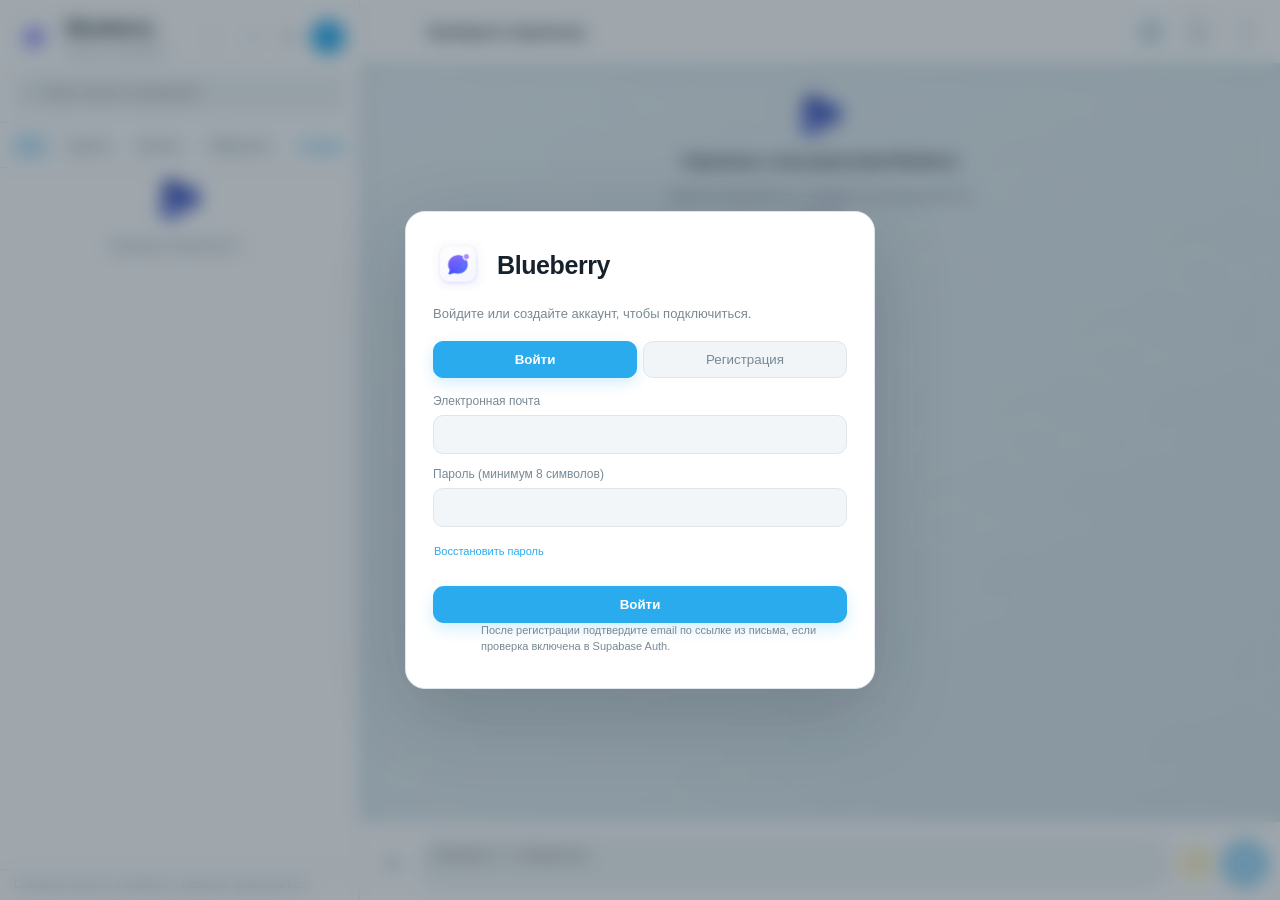
<file: index.html>
<!doctype html><html lang="ru"><head><meta charset="utf-8"><meta name="viewport" content="width=device-width,initial-scale=1"><meta name="theme-color" content="#f4f7fc"><title>Blueberry — сообщения</title><style>
:root{--bg:#f4f7fc;--panel:#fff;--soft:#f1f5fc;--line:#e4eaf3;--ink:#17243b;--muted:#8692a7;--blue:#3978ed;--blueSoft:#e8f0ff;--purple:#896de0;--green:#2eaf83;--shadow:0 14px 44px #263c6010}*{box-sizing:border-box}body{margin:0;background:var(--bg);color:var(--ink);font:14px/1.45 Inter,system-ui,-apple-system,"Segoe UI",sans-serif}body.dark{--bg:#0e1727;--panel:#162237;--soft:#1e2c43;--line:#2b3a51;--ink:#eff4ff;--muted:#9eabc1;--blue:#6598fa;--blueSoft:#243a60;--shadow:0 14px 44px #0004}.shell{height:100dvh;min-height:560px;padding:18px;display:grid;grid-template-columns:330px 1fr;gap:14px;max-width:1500px;margin:auto}.side,.chat{background:var(--panel);border:1px solid var(--line);border-radius:21px;overflow:hidden;display:flex;flex-direction:column;box-shadow:var(--shadow)}.head{padding:19px 18px 12px;border-bottom:1px solid var(--line)}.brand-title{display:flex;align-items:center;gap:9px}.logo-slot{width:40px;height:40px;border:1px dashed var(--muted);border-radius:12px;display:grid;place-items:center;text-align:center;color:var(--muted);font-size:9px;flex:none}.avatar-img{width:100%;height:100%;object-fit:cover;border-radius:inherit}.brand{display:flex;justify-content:space-between;align-items:center;margin-bottom:14px}.brand b{font-size:22px;letter-spacing:-.6px}.brand small{display:block;color:var(--muted);font-size:11px}.toolbar{display:flex;gap:7px;align-items:center}.btn{border:0;background:var(--soft);color:var(--ink);padding:9px 12px;border-radius:11px;cursor:pointer;transition:.15s}.btn:hover{filter:brightness(.97)}.btn.primary{background:var(--blue);color:#fff;font-weight:650}.btn:disabled{opacity:.48;cursor:default}.btn.tiny{font-size:11px;padding:5px 8px}.search{height:39px;border-radius:12px;background:var(--soft);display:flex;align-items:center;padding:0 10px;gap:8px;color:var(--muted)}.search input{border:0;background:none;color:var(--ink);outline:0;width:100%}.sections{display:flex;gap:5px;overflow:auto;padding:10px 12px 5px}.sections button{white-space:nowrap;border:0;background:transparent;color:var(--muted);border-radius:9px;padding:7px 9px;font-size:11px;cursor:pointer}.sections button.on{background:var(--blueSoft);color:var(--blue);font-weight:650}.list{overflow:auto;flex:1;padding:7px}.person{display:flex;align-items:center;gap:11px;padding:10px;border-radius:13px;cursor:pointer}.person:hover,.person.on{background:var(--soft)}.avatar{width:43px;height:43px;border-radius:15px;background:linear-gradient(135deg,#4b8bf0,#9472dc);color:white;display:grid;place-items:center;font-weight:700;flex:none;object-fit:cover}.pcopy{min-width:0;flex:1}.pcopy b,.pcopy small{display:block;overflow:hidden;text-overflow:ellipsis;white-space:nowrap}.pcopy small{color:var(--muted);margin-top:3px;font-size:11px}.ptime{font-size:10px;color:var(--muted);align-self:flex-start}.bottom-note{padding:10px 16px;border-top:1px solid var(--line);font-size:10px;color:var(--muted)}.top{min-height:72px;display:flex;align-items:center;gap:12px;padding:0 18px;border-bottom:1px solid var(--line)}.top strong{flex:1;min-width:0;overflow:hidden;text-overflow:ellipsis;white-space:nowrap}.status{font-size:11px;color:var(--muted);display:block}.msgs{flex:1;overflow:auto;padding:22px clamp(14px,7vw,90px);background:radial-gradient(ellipse at top,#eaf2ff55,transparent 55%)}body.dark .msgs{background:radial-gradient(ellipse at top,#20395f33,transparent 55%)}.empty{margin:auto;text-align:center;color:var(--muted);max-width:330px}.empty .berry{font-size:42px;margin-bottom:8px}.empty b{color:var(--ink)}.empty p{line-height:1.6}.bubble{max-width:76%;width:max-content;white-space:pre-wrap;overflow-wrap:anywhere;padding:10px 13px;border-radius:15px 15px 15px 4px;background:var(--soft);margin:11px 0;position:relative}.bubble.mine{margin-left:auto;background:var(--blue);color:white;border-radius:15px 15px 4px 15px}.bubble .quote{border-left:2px solid var(--purple);padding-left:8px;margin-bottom:5px;font-size:11px;color:var(--purple)}.bubble.mine .quote{color:#e6ddff}.meta{font-size:10px;text-align:right;opacity:.7;margin-top:4px}.msgtools{display:flex;gap:4px;justify-content:flex-end;margin-top:3px;opacity:.75}.compose-wrap{padding:11px 18px;border-top:1px solid var(--line)}.replybar{display:none;justify-content:space-between;align-items:center;background:var(--soft);padding:7px 10px;border-radius:10px;margin-bottom:7px;color:var(--muted);font-size:11px}.compose{display:flex;gap:8px}.compose textarea{resize:none;min-height:42px;max-height:120px;flex:1;border:1px solid var(--line);border-radius:14px;background:var(--soft);color:var(--ink);padding:11px;outline:none}.overlay{position:fixed;inset:0;background:#0a142766;display:none;place-items:center;padding:15px;z-index:20}.overlay.show{display:grid}.modal{width:min(450px,100%);border-radius:19px;background:var(--panel);padding:23px;box-shadow:0 20px 70px #0003;max-height:90dvh;overflow:auto}.modal h2{margin:0 0 4px}.modal p{color:var(--muted);font-size:13px;margin:0 0 17px}.field{margin:12px 0}.field label{font-size:12px;color:var(--muted);display:block;margin-bottom:5px}.field input,.field textarea,.field select{width:100%;padding:11px;border:1px solid var(--line);border-radius:10px;background:var(--soft);color:var(--ink);outline:none}.field textarea{min-height:68px;resize:vertical}.tabs{display:flex;gap:7px;margin:15px 0}.tabs button{flex:1}.note{font-size:11px;color:var(--muted);margin-top:12px}.alert{color:#b45057;font-size:12px;min-height:16px}.hide{display:none!important}.toast{position:fixed;bottom:20px;left:50%;transform:translate(-50%,20px);background:var(--ink);color:var(--panel);padding:10px 14px;border-radius:10px;opacity:0;transition:.2s;pointer-events:none;z-index:40}.toast.show{opacity:1;transform:translate(-50%,0)}.switch{width:42px;height:24px;border:0;border-radius:12px;background:#bbc5d4;padding:3px}.switch:after{content:'';display:block;width:18px;height:18px;background:#fff;border-radius:50%;transition:.2s}.switch.on{background:var(--blue)}.switch.on:after{transform:translateX(18px)}.profile-hero{text-align:center;margin:0 0 14px}.profile-hero .avatar{width:72px;height:72px;border-radius:24px;margin:0 auto 8px;font-size:22px}.mobile-back{display:none}@media(max-width:850px){.shell{display:block;padding:0;height:100dvh;min-height:0}.side,.chat{position:absolute;inset:0;border:0;border-radius:0}.chat{display:none}.shell.inchat .side{display:none}.shell.inchat .chat{display:flex}.head{padding:15px}.top{min-height:64px;padding:0 11px}.msgs{padding:15px}.compose-wrap{padding:9px}.bubble{max-width:88%}.mobile-back{display:block}}
/* Blueberry visual refresh based on the supplied light and dark references */
:root{--bg:#f5f5fb;--panel:#fff;--soft:#f2f1f8;--line:#e9e8f1;--ink:#191a2a;--muted:#777b91;--blue:#7858ef;--blueSoft:#f0ecff;--purple:#8c72f6;--green:#32ad85;--shadow:0 18px 55px #27214a0c}
body{background:radial-gradient(ellipse at 18% 0%,#ece9ff 0,transparent 32%),var(--bg);font-family:Inter,"Segoe UI",system-ui,sans-serif;letter-spacing:-.01em}
body.dark{--bg:#11121d;--panel:#191a29;--soft:#232438;--line:#303146;--ink:#f4f3fc;--muted:#a4a5bb;--blue:#9279ff;--blueSoft:#30284c;--purple:#ae9cff;--green:#45c39a;--shadow:0 18px 60px #0003;background:radial-gradient(ellipse at 18% 0%,#282344 0,transparent 35%),var(--bg)}
.shell{max-width:1540px;grid-template-columns:minmax(330px,390px) minmax(0,1fr);gap:18px;padding:20px}
.side,.chat{border:1px solid color-mix(in srgb,var(--line) 75%,transparent);border-radius:26px;box-shadow:var(--shadow)}
.head{padding:22px 21px 14px}.brand{margin-bottom:18px}.brand b{font-size:24px;letter-spacing:-1px}.brand small{margin-top:2px}.logo-slot{width:47px;height:47px;border:0;border-radius:15px;background-image:url("blueberry-logo-reference.png");background-size:200% 100%;background-position:right center;background-repeat:no-repeat;box-shadow:0 5px 16px #765cf31a;font-size:0;overflow:hidden;flex:none}
body.dark .logo-slot{background-position:left center}.auth-brand{display:flex;align-items:center;gap:13px;margin:0 0 16px}.auth-brand .logo-slot{width:58px;height:58px;border-radius:19px}.auth-brand h2{font-size:25px;letter-spacing:-.8px;margin:0}
.toolbar{gap:8px}.btn{border:1px solid transparent;border-radius:13px;padding:10px 13px;transition:transform .16s,background .16s,box-shadow .16s}.btn:hover{filter:none;transform:translateY(-1px);background:var(--blueSoft);color:var(--blue)}.btn.primary{background:linear-gradient(135deg,#8973f8,#7051ed);box-shadow:0 6px 15px #7459ee26;color:#fff}.btn.primary:hover{background:linear-gradient(135deg,#9683ff,#785bf2);color:white;box-shadow:0 9px 21px #7459ee37}
.search{height:43px;border:1px solid transparent;border-radius:14px}.search:focus-within{border-color:#b7aafa;background:var(--panel);box-shadow:0 0 0 3px #8a72f51a}.sections{gap:6px;padding:12px 15px 8px}.sections button{padding:9px 12px;border-radius:999px;font-size:12px}.sections button.on{background:linear-gradient(135deg,#8973f8,#7051ed);color:white;box-shadow:0 5px 13px #7459ee20}
.list{padding:5px 10px 12px}.person{gap:12px;padding:12px 11px;border-bottom:1px solid color-mix(in srgb,var(--line) 64%,transparent);border-radius:0;min-height:76px;transition:background .16s}.person:hover,.person.on{background:var(--soft);border-radius:15px}.avatar{width:48px;height:48px;border-radius:50%;overflow:hidden}.avatar-img{border-radius:50%}.pcopy b{font-size:14px;font-weight:650}.pcopy small{font-size:12px}.ptime{font-size:11px}.bottom-note{font-size:10px;padding:12px 16px}
.top{min-height:78px;padding:0 23px;background:color-mix(in srgb,var(--panel) 93%,transparent);backdrop-filter:blur(14px)}.top strong{font-size:15px}.status{color:var(--purple);font-weight:600}.msgs{position:relative;padding:28px clamp(18px,8vw,110px);background:radial-gradient(ellipse 55% 38% at 0% 0%,#eeeaff 0,transparent 100%),radial-gradient(ellipse 50% 30% at 100% 0%,#f5f1ff 0,transparent 100%),var(--panel)}body.dark .msgs{background:radial-gradient(ellipse 55% 38% at 0% 0%,#27213d 0,transparent 100%),radial-gradient(ellipse 50% 30% at 100% 0%,#201d32 0,transparent 100%),var(--panel)}
.bubble{padding:12px 15px;border-radius:18px 18px 18px 6px;background:var(--soft);box-shadow:0 3px 12px #20204408;margin:13px 0}.bubble.mine{border-radius:18px 18px 6px 18px;background:linear-gradient(135deg,#8d78fa,#7054ed);box-shadow:0 5px 15px #7459ee22}.bubble .quote{border-radius:3px 9px 9px 3px}.meta{font-size:10px}.msgtools{opacity:.72}.compose-wrap{padding:13px 20px 17px;background:var(--panel);border-top:1px solid var(--line)}.compose{gap:7px;align-items:center}.compose textarea{min-width:0;min-height:46px;border:1px solid transparent;border-radius:999px;padding:12px 17px;background:var(--soft)}.compose textarea:focus{border-color:#b7aafa;background:var(--panel);box-shadow:0 0 0 3px #8a72f51a}.compose .btn{flex:none;border-radius:50%;width:42px;height:42px;padding:0;display:grid;place-items:center}
.modal{border:1px solid var(--line);border-radius:25px;padding:27px;box-shadow:0 28px 90px #17132c25}.overlay{backdrop-filter:blur(7px)}.field input,.field textarea,.field select{border-radius:13px}.field input:focus,.field textarea:focus,.field select:focus{border-color:#a793ff;box-shadow:0 0 0 3px #8a72f51a}.tabs button{border-radius:12px}.toast{border-radius:14px;box-shadow:0 9px 28px #15142a2c}
.mobile-nav{display:none}
@media(max-width:850px){.shell{padding:0;max-width:none}.side,.chat{border:0;border-radius:0}.side{padding-bottom:76px}.head{padding:17px 17px 10px}.brand{margin-bottom:15px}.logo-slot{width:43px;height:43px;border-radius:14px}.sections{padding:10px 13px 6px}.list{padding:5px 10px 15px}.person{min-height:78px;padding:12px 10px}.chat{padding-bottom:0}.top{min-height:70px;padding:0 13px}.msgs{padding:18px 13px}.compose-wrap{padding:9px 10px calc(10px + env(safe-area-inset-bottom))}.compose{gap:4px}.compose .btn{width:38px;height:38px}.compose textarea{font-size:14px;padding:10px 14px}.bubble{max-width:88%;padding:10px 13px}.mobile-nav{position:fixed;z-index:8;left:0;right:0;bottom:0;display:grid;grid-template-columns:repeat(4,1fr);padding:8px 8px calc(8px + env(safe-area-inset-bottom));border-top:1px solid var(--line);background:color-mix(in srgb,var(--panel) 92%,transparent);backdrop-filter:blur(18px)}.mobile-nav button{display:flex;flex-direction:column;align-items:center;gap:3px;border:0;background:none;color:var(--muted);font:inherit;font-size:11px;padding:4px}.mobile-nav button span{font-size:19px}.mobile-nav button.active{color:var(--blue);font-weight:650}.shell.inchat .mobile-nav{display:none}.bottom-note{display:none}}
/* Chat refresh: compact familiar messenger layout */
.chat{background:#e8edf2;border-color:#dce3ea}
.top{min-height:64px;padding:0 18px;background:rgba(255,255,255,.94);border-bottom:1px solid #dce4ec;backdrop-filter:blur(18px)}
.top .avatar{width:40px;height:40px;border-radius:50%;background:#5a9fd5}.top strong{font-size:14px;font-weight:700}.top .status{display:block;flex-basis:100%;margin-left:-100%;padding-left:52px;transform:translateY(13px);font-size:11px;color:#55a2d9;font-weight:500;pointer-events:none}.top .btn{background:transparent;color:#5f6f7e}.top .btn:hover{background:#edf3f7;color:#429ad4;box-shadow:none}.top #signout{font-size:0;width:36px;height:36px}.top #signout:before{content:'⋮';font-size:25px;line-height:1}.top #favorite{font-size:0;width:36px;height:36px}.top #favorite:before{content:'⌕';font-size:22px}
.msgs{padding:20px clamp(16px,7vw,96px);background-color:#dce8ee;background-image:radial-gradient(#ffffffa8 1px,transparent 1.5px),radial-gradient(#c9dbe2ad 1px,transparent 1.5px),linear-gradient(135deg,#e6f0f3cc,#d6e4ea77);background-size:27px 27px,41px 41px,100% 100%;background-position:0 0,13px 13px,0 0}
.msgs:before{content:'';position:absolute;inset:0;pointer-events:none;opacity:.23;background-image:linear-gradient(32deg,transparent 48%,#fff 49% 51%,transparent 52%),linear-gradient(-32deg,transparent 48%,#fff 49% 51%,transparent 52%);background-size:84px 84px}
.msgs>*{position:relative}.bubble{max-width:min(76%,560px);padding:7px 10px 6px;margin:3px 0;background:#fff;border-radius:10px 10px 10px 2px;box-shadow:0 1px 1px #35434a26;color:#18212b;font-size:14px;line-height:1.38}.bubble.mine{background:#d9fdd3;color:#17231b;border-radius:10px 10px 2px 10px;box-shadow:0 1px 1px #35434a20}.bubble .quote{margin:1px 0 5px;padding-left:7px;border-left:3px solid #45a7e6;color:#4386b1}.bubble.mine .quote{color:#419368;border-color:#56b77b}.meta{float:right;margin:4px 0 0 10px;color:#6f7f89;opacity:1;font-size:10px}.bubble.mine .meta{color:#5e9273}.msgtools{clear:both;margin-top:4px;opacity:0;transition:opacity .15s}.bubble:hover .msgtools{opacity:.85}.msgtools .btn{padding:3px 6px;border-radius:6px;background:#edf3f5;color:#557080}.bubble.mine .msgtools .btn{background:#c7f1c2}.replybar{margin:0 0 7px;padding:8px 11px;border-radius:8px;background:#fff;border-left:3px solid #42a5df;color:#6d7c88}.compose-wrap{padding:9px 17px 12px;background:#e8edf2;border:0}.compose{gap:7px}.compose textarea{min-height:43px;padding:11px 15px;border:0;border-radius:10px;background:#fff;box-shadow:0 1px 2px #34434d17;font-size:14px}.compose textarea:focus{border:0;box-shadow:0 0 0 2px #4aa8e42b}.compose .btn{width:40px;height:40px;border-radius:50%;background:transparent;color:#667786}.compose .btn:hover{background:#d6e1e7;color:#439bd7;transform:none}.compose .btn.primary{background:#47a5dc;color:#fff;box-shadow:none}.compose .btn.primary:hover{background:#3a9bd3}.note{margin:0 0 6px 48px;color:#677c88}
body.dark .chat{background:#0f1b24;border-color:#243642}body.dark .top{background:rgba(24,36,47,.94);border-color:#263b49}.top .status{color:#6bb6e5}body.dark .top .btn{color:#b6c7d4}body.dark .top .btn:hover{background:#253b4b;color:#69bbe8}body.dark .msgs{background-color:#0b1720;background-image:radial-gradient(#1c3543b8 1px,transparent 1.5px),radial-gradient(#162c38a8 1px,transparent 1.5px),linear-gradient(135deg,#0e202b,#0a1720)}body.dark .msgs:before{opacity:.09}body.dark .bubble{background:#1f2d39;color:#f2f7fa;box-shadow:0 1px 1px #0005}body.dark .bubble.mine{background:#2b5949;color:#f2fff5}body.dark .bubble .quote{color:#76bee9;border-color:#63b5e7}body.dark .bubble.mine .quote{color:#8adbb2;border-color:#7ad2a5}body.dark .meta{color:#a7bac5}body.dark .bubble.mine .meta{color:#a5d1b8}body.dark .compose-wrap{background:#0f1b24}body.dark .compose textarea{background:#1b2a35;color:#edf5f8;box-shadow:none}body.dark .compose .btn{color:#b6c7d4}body.dark .compose .btn:hover{background:#233844;color:#70c2ec}body.dark .compose .btn.primary{background:#399bd1}body.dark .replybar{background:#1b2a35;color:#b4c3cd}
@media(max-width:850px){.top{min-height:59px;padding:0 8px}.top .avatar{width:36px;height:36px}.top .status{padding-left:45px;transform:translateY(11px)}.msgs{padding:13px 10px}.bubble{max-width:86%;font-size:14px}.compose-wrap{padding:7px 7px calc(8px + env(safe-area-inset-bottom))}.compose textarea{border-radius:22px}.compose .btn{width:37px;height:37px}.top #roomInfo{display:none}.top #signout{display:none}}
/* Stronger chat controls */
.bubble video{border-radius:12px!important;max-width:min(360px,72vw)!important;max-height:420px!important;object-fit:contain!important;background:#10141a}
.sections button{border:1px solid #c8d9e3;background:#f8fbfc;color:#526b7a;font-weight:600;box-shadow:0 1px 2px #39526010}.sections button:hover{border-color:#80c6e8;background:#e9f6fc;color:#2687bc}.sections button.on{border-color:#5aaee0;background:#47a5dc;color:#fff;box-shadow:0 3px 8px #3999ce42}.sections #newRoom{border-color:#b7a3fb;background:#f1edff;color:#684bd7}.sections #newRoom:hover{border-color:#8064ea;background:#e8e0ff;color:#5434ca}body.dark .sections button{border-color:#385565;background:#1a2d38;color:#b9d0dc;box-shadow:none}body.dark .sections button:hover{border-color:#5194b4;background:#223d4b;color:#8dd9fb}body.dark .sections button.on{border-color:#53b2e6;background:#277fb0;color:#fff}body.dark .sections #newRoom{border-color:#6652b0;background:#29243f;color:#c5b8ff}
.compose .btn{width:44px;height:44px;border:1px solid #bdd0db;background:#f8fbfc;color:#356376;font-size:17px;font-weight:700;box-shadow:0 2px 5px #35515d1a}
.compose .btn:hover{background:#e9f5fa;border-color:#85c9eb;color:#147db6;box-shadow:0 3px 8px #287fa92b}
.compose #fileBtn{font-size:24px;line-height:1}.compose #emoji{background:#fff8d9;border-color:#f0d88b;color:#b97b00}.compose .btn.primary{width:46px;height:46px;border-color:#3692c6;box-shadow:0 4px 10px #2f91c85c;font-size:18px}
.top .btn{border:1px solid #cfdee6;background:#f7fafb;color:#36718e;font-weight:700}.top .btn:hover{border-color:#a6d4e9;background:#e7f5fb}.top #favorite{background:#eff9fd;border-color:#acd9ed}.top #roomInfo{background:#f5f7fa;border-color:#d8e0e5}
body.dark .compose .btn{background:#1d3340;border-color:#315266;color:#c4e0ee;box-shadow:none}body.dark .compose .btn:hover{background:#29495a;border-color:#4a89a8;color:#86d2f5}body.dark .compose #emoji{background:#44371b;border-color:#7a6024;color:#f0cd62}body.dark .compose .btn.primary{border-color:#4aaee0;box-shadow:0 3px 9px #0005}body.dark .top .btn{background:#1c303c;border-color:#31505f;color:#b6d8e7}body.dark .top #favorite{background:#173846;border-color:#28627a}
@media(max-width:850px){.compose .btn{width:42px;height:42px;font-size:16px}.compose .btn.primary{width:44px;height:44px}.top .btn{width:34px;height:34px;padding:0}.top #favorite{display:grid;place-items:center}}
</style>
<link rel="stylesheet" href="refresh.css"></head><body><div class="shell" id="shell"><aside class="side"><div class="head"><div class="brand"><div class="brand-title"><div class="logo-slot" role="img" aria-label="Логотип Blueberry"></div><div><b>Blueberry</b><small id="who">Личные сообщения</small></div></div><div class="toolbar"><button class="btn" id="theme" title="Тема">☾</button><button class="btn" id="profileBtn" title="Профиль">☺</button><button class="btn" id="settingsBtn" title="Настройки">⚙</button><button class="btn primary" id="add" title="Найти пользователя">＋</button></div></div><label class="search">⌕ <input id="search" placeholder="Поиск чатов и сообщений"></label></div><div class="sections" id="sections"><button class="on" data-section="all">Все</button><button data-section="group">Группы</button><button data-section="channel">Каналы</button><button data-section="favorites">Избранное</button><button id="newRoom">Создать</button></div><div class="list" id="people"><div class="empty"><div class="berry">🫐</div>Загрузка переписок…</div></div><div class="bottom-note">Сообщения хранятся в Supabase и защищены правилами RLS</div><nav class="mobile-nav" aria-label="Основная навигация"><button type="button" class="active" data-mobile="chats"><span>●</span>Чаты</button><button type="button" data-mobile="groups"><span>◉</span>Группы</button><button type="button" data-mobile="users"><span>◎</span>Пользователи</button><button type="button" data-mobile="settings"><span>⚙</span>Настройки</button></nav></aside><main class="chat"><header class="top"><button class="btn mobile-back" id="back">‹</button><img class="avatar" id="peerAvatar" alt="" style="visibility:hidden"><strong id="peerName">Выберите переписку</strong><span class="status" id="peerStatus"></span><button class="btn tiny" id="favorite" title="В избранное">♡</button><button class="btn tiny" id="joinRoom" hidden>Вступить</button><button class="btn tiny" id="roomInfo">•••</button><button class="btn tiny" id="signout">Выйти</button></header><section class="msgs" id="msgs"><div class="empty"><div class="berry">🫐</div><b>Переписка с пользователями Blueberry</b><p>Зарегистрируйтесь и найдите пользователя по имени.</p></div></section><div class="compose-wrap"><div class="replybar" id="replybar"><span id="replytext"></span><button class="btn tiny" id="cancelReply">×</button></div><div class="note" id="fileInfo"></div><div class="emoji-picker" id="emojiPicker" hidden role="dialog" aria-label="Выбор смайлика"><div class="emoji-picker-head"><b>Смайлики</b><button type="button" id="emojiClose" aria-label="Закрыть">×</button></div><div class="emoji-picker-grid"><button type="button" class="emoji-choice" aria-label="😀">😀</button><button type="button" class="emoji-choice" aria-label="😃">😃</button><button type="button" class="emoji-choice" aria-label="😄">😄</button><button type="button" class="emoji-choice" aria-label="😁">😁</button><button type="button" class="emoji-choice" aria-label="😆">😆</button><button type="button" class="emoji-choice" aria-label="😅">😅</button><button type="button" class="emoji-choice" aria-label="😂">😂</button><button type="button" class="emoji-choice" aria-label="🙂">🙂</button><button type="button" class="emoji-choice" aria-label="😉">😉</button><button type="button" class="emoji-choice" aria-label="😊">😊</button><button type="button" class="emoji-choice" aria-label="😍">😍</button><button type="button" class="emoji-choice" aria-label="🥰">🥰</button><button type="button" class="emoji-choice" aria-label="😘">😘</button><button type="button" class="emoji-choice" aria-label="😎">😎</button><button type="button" class="emoji-choice" aria-label="🤔">🤔</button><button type="button" class="emoji-choice" aria-label="😴">😴</button><button type="button" class="emoji-choice" aria-label="😭">😭</button><button type="button" class="emoji-choice" aria-label="😡">😡</button><button type="button" class="emoji-choice" aria-label="🤯">🤯</button><button type="button" class="emoji-choice" aria-label="🥳">🥳</button><button type="button" class="emoji-choice" aria-label="👍">👍</button><button type="button" class="emoji-choice" aria-label="👎">👎</button><button type="button" class="emoji-choice" aria-label="👏">👏</button><button type="button" class="emoji-choice" aria-label="🙏">🙏</button><button type="button" class="emoji-choice" aria-label="💪">💪</button><button type="button" class="emoji-choice" aria-label="🤝">🤝</button><button type="button" class="emoji-choice" aria-label="❤️">❤️</button><button type="button" class="emoji-choice" aria-label="🧡">🧡</button><button type="button" class="emoji-choice" aria-label="💛">💛</button><button type="button" class="emoji-choice" aria-label="💚">💚</button><button type="button" class="emoji-choice" aria-label="💙">💙</button><button type="button" class="emoji-choice" aria-label="💜">💜</button><button type="button" class="emoji-choice" aria-label="✨">✨</button><button type="button" class="emoji-choice" aria-label="🔥">🔥</button><button type="button" class="emoji-choice" aria-label="🎉">🎉</button><button type="button" class="emoji-choice" aria-label="🌸">🌸</button><button type="button" class="emoji-choice" aria-label="🌈">🌈</button><button type="button" class="emoji-choice" aria-label="🫐">🫐</button><button type="button" class="emoji-choice" aria-label="🐞">🐞</button><button type="button" class="emoji-choice" aria-label="🪲">🪲</button><button type="button" class="emoji-choice" aria-label="🐛">🐛</button><button type="button" class="emoji-choice" aria-label="🦋">🦋</button><button type="button" class="emoji-choice" aria-label="🐝">🐝</button><button type="button" class="emoji-choice" aria-label="🐢">🐢</button><button type="button" class="emoji-choice" aria-label="🐸">🐸</button><button type="button" class="emoji-choice" aria-label="🐙">🐙</button><button type="button" class="emoji-choice" aria-label="🦄">🦄</button><button type="button" class="emoji-choice" aria-label="🐈">🐈</button><button type="button" class="emoji-choice" aria-label="🐕">🐕</button><button type="button" class="emoji-choice" aria-label="🦊">🦊</button><button type="button" class="emoji-choice" aria-label="🐼">🐼</button><button type="button" class="emoji-choice" aria-label="🐧">🐧</button></div></div><form class="compose" id="sendForm"><input class="hide" id="filePick" type="file"><button class="btn" type="button" id="fileBtn" title="Прикрепить файл">＋</button><textarea id="body" maxlength="10000" placeholder="Напишите сообщение…" disabled></textarea><button class="btn" type="button" id="emoji">☺</button><button class="btn primary" id="send" disabled>➤</button></form></div></main></div>
<div class="overlay show" id="auth"><form class="modal" id="authForm"><div class="auth-brand"><div class="logo-slot" role="img" aria-label="Логотип Blueberry"></div><h2>Blueberry</h2></div><p>Войдите или создайте аккаунт, чтобы подключиться.</p><div class="tabs"><button type="button" class="btn primary" id="loginTab">Войти</button><button type="button" class="btn" id="signupTab">Регистрация</button></div><div class="field hide" id="nameWrap"><label>Имя для показа</label><input id="name" autocomplete="name" placeholder="Ваше имя"></div><div class="field hide" id="usernameWrap"><label>Имя пользователя (3–24 символа)</label><input id="username" autocomplete="username" placeholder="blueberry_user" pattern="[A-Za-z0-9_]{3,24}"></div><div class="field"><label>Электронная почта</label><input id="email" type="email" autocomplete="email" required></div><div class="field"><label>Пароль (минимум 8 символов)</label><input id="password" type="password" autocomplete="current-password" minlength="8" required></div><button type="button" class="btn tiny" id="forgot">Восстановить пароль</button><div class="alert" id="authError"></div><button class="btn primary" style="width:100%;margin-top:7px" id="authSubmit">Войти</button><div class="note">После регистрации подтвердите email по ссылке из письма, если проверка включена в Supabase Auth.</div></form></div>
<div class="overlay" id="find"><form class="modal" id="findForm"><h2>Найти пользователя</h2><p>Введите его уникальное имя пользователя.</p><div class="field"><label>Username</label><input id="findName" placeholder="blueberry_user" autocomplete="off"></div><div class="alert" id="findError"></div><div id="findResult"></div><div class="toolbar" style="justify-content:flex-end;margin-top:14px"><button type="button" class="btn" id="findClose">Закрыть</button><button class="btn primary">Поиск</button></div></form></div>
<div class="overlay" id="roomModal"><form class="modal" id="roomForm"><h2>Создать пространство</h2><p>Создайте группу для общения или канал для публикаций.</p><div class="field"><label>Название</label><input id="roomTitle" maxlength="120" required placeholder="Например, Идеи и планы"></div><div class="field"><label>Описание</label><textarea id="roomDescription" maxlength="500"></textarea></div><div class="field"><label>Тип</label><select id="roomKind"><option value="group">Группа — участники могут писать</option><option value="channel">Канал — писать могут администраторы</option></select></div><div class="field"><label>Доступ</label><select id="roomPublic"><option value="false">Приватное пространство</option><option value="true">Публичное — пользователи могут найти и вступить</option></select></div><div class="field"><label>Добавить по username (через запятую, необязательно)</label><input id="roomUsers" placeholder="user_one, user_two"></div><div class="alert" id="roomError"></div><div class="toolbar" style="justify-content:flex-end"><button type="button" class="btn" id="roomCancel">Отмена</button><button class="btn primary">Создать</button></div></form></div>
<div class="overlay" id="publicProfileModal"><div class="modal public-profile-modal"><button class="public-profile-close" type="button" data-close="publicProfileModal" aria-label="Закрыть">×</button><div class="public-profile-cover"></div><div class="public-profile-main"><div class="avatar public-profile-avatar" id="publicProfileAvatar">☺</div><h2 id="publicProfileName">Профиль</h2><p class="public-profile-username" id="publicProfileUsername"></p><p class="public-profile-bio" id="publicProfileBio">Пользователь ещё не добавил описание.</p><div class="public-profile-meta"><span>●</span><span id="publicProfileStatus">Профиль Blueberry</span></div></div></div></div><div class="overlay" id="profileModal"><form class="modal" id="profileForm"><div class="profile-hero"><div class="avatar" id="profileAvatar">☺</div><h2>Профиль</h2><p id="profileHandle"></p></div><div class="field"><label>Имя</label><input id="profileName" maxlength="60"></div><div class="field"><label>Username</label><input id="profileUsername" pattern="[A-Za-z0-9_]{3,24}" maxlength="24"></div><div class="field"><label>О себе</label><textarea id="profileBio" maxlength="300"></textarea></div><div class="field"><label>Файл аватара (PNG, JPEG, WebP или GIF, до 2 МБ)</label><input id="profileAvatarFile" type="file" accept="image/png,image/jpeg,image/webp,image/gif"></div><div class="field"><label>Или ссылка на аватар</label><input id="profileAvatarUrl" type="url" placeholder="https://…"></div><div class="alert" id="profileError"></div><div class="toolbar" style="justify-content:flex-end"><button type="button" class="btn" data-close="profileModal">Отмена</button><button class="btn primary">Сохранить</button></div></form></div>
<div class="overlay" id="settingsModal"><div class="modal settings-modal"><div class="settings-head"><div class="settings-icon">⚙</div><div><h2>Настройки</h2><p>Настройте Blueberry под себя</p></div></div><section class="settings-section"><div class="settings-label">ВНЕШНИЙ ВИД</div><div class="settings-card"><button class="settings-row" type="button" id="themeRow"><span class="settings-row-icon">◐</span><span class="settings-copy"><b>Тёмная тема</b><small>Комфортный режим для вечера</small></span><span class="switch" id="themeSwitch" role="switch" aria-label="Тёмная тема"></span></button></div></section><section class="settings-section"><div class="settings-label">АККАУНТ</div><div class="settings-card"><button class="settings-row" type="button" id="settingsProfile"><span class="settings-row-icon">☺</span><span class="settings-copy"><b>Профиль</b><small>Имя, username и аватар</small></span><span class="settings-chevron">›</span></button><button class="settings-row danger" type="button" id="signout2"><span class="settings-row-icon">↪</span><span class="settings-copy"><b>Выйти</b><small>Завершить сессию на этом устройстве</small></span><span class="settings-chevron">›</span></button></div></section><p class="settings-note">Пароли защищаются Supabase Auth. Email не показывается в каталоге пользователей.</p><div class="settings-actions"><button class="btn primary settings-done" data-close="settingsModal">Готово</button></div></div></div><div class="context-menu" id="chatMenu" hidden><button type="button" data-chat-action="favorite">☆ <span>Добавить в избранное</span></button><button type="button" data-chat-action="open">↗ <span>Открыть чат</span></button><button type="button" data-chat-action="clear">⌫ <span>Очистить поиск</span></button></div><div class="toast" id="toast"></div>
<script type="module">
import { createClient } from './supabase.js';
const SUPABASE_URL='https://cbcynpaoumhusbppzqmk.supabase.co';
const SUPABASE_PUBLISHABLE_KEY='sb_publishable_yo7ZilUzLYLHuQUFclErvw_k-CoCoNv';
const sb=createClient(SUPABASE_URL,SUPABASE_PUBLISHABLE_KEY),$=s=>document.querySelector(s);let me=null,peer=null,room=null,realtime=null,signup=false,profiles=[],rooms=[],currentMessages=[],replyTarget=null,pendingFile=null,section='all',searchText='';
const esc=v=>String(v??'').replace(/[&<>"']/g,c=>({'&':'&amp;','<':'&lt;','>':'&gt;','"':'&quot;',"'":'&#39;'}[c]));const initials=n=>String(n||'').split(/\s+/).filter(Boolean).slice(0,2).map(x=>x[0]).join('').toUpperCase()||'🫐';function toast(t){let e=$('#toast');e.textContent=t;e.classList.add('show');setTimeout(()=>e.classList.remove('show'),2400)}function favKey(){return'bb-favs-'+(me?.id||'anon')}function favorites(){try{return JSON.parse(localStorage.getItem(favKey())||'[]')}catch{return[]}}function setTheme(dark){document.body.classList.toggle('dark',dark);localStorage.setItem('bb-theme',dark?'dark':'light');$('#themeSwitch')?.classList.toggle('on',dark)}
function modal(id,on=true){$('#'+id).classList.toggle('show',on)}function setSignup(v){signup=v;$('#usernameWrap').classList.toggle('hide',!v);$('#nameWrap').classList.toggle('hide',!v);$('#loginTab').classList.toggle('primary',!v);$('#signupTab').classList.toggle('primary',v);$('#authSubmit').textContent=v?'Создать аккаунт':'Войти';$('#password').autocomplete=v?'new-password':'current-password';$('#forgot').classList.toggle('hide',v);$('#authError').textContent=''}$('#loginTab').onclick=()=>setSignup(false);$('#signupTab').onclick=()=>setSignup(true);
async function loadMe(){try{let {data:{session}}=await sb.auth.getSession();if(session){me=session.user;modal('auth',false);$('#who').textContent='@'+(me.user_metadata.username||'пользователь');await refreshList()}else modal('auth',true)}catch(e){$('#authError').textContent='Не удалось связаться с Supabase. Проверьте интернет и откройте через локальный сервер, а не file://.'}}
$('#authForm').onsubmit=async e=>{e.preventDefault();$('#authError').textContent='';let email=$('#email').value.trim(),password=$('#password').value;try{if(signup){let username=$('#username').value.trim().toLowerCase(),display_name=$('#name').value.trim();if(!/^[a-z0-9_]{3,24}$/.test(username)){ $('#authError').textContent='Username: латиница, цифры и _, от 3 до 24 символов.';return}let {data,error}=await sb.auth.signUp({email,password,options:{data:{username,display_name}}});if(error){$('#authError').textContent=error.message;return}if(data.session){me=data.user;modal('auth',false);$('#who').textContent='@'+username;await refreshList()}else{$('#authError').textContent='Аккаунт создан. Подтвердите email по ссылке из письма, затем войдите.';setSignup(false)}}else{let {data,error}=await sb.auth.signInWithPassword({email,password});if(error){$('#authError').textContent=error.message;return}me=data.user;modal('auth',false);$('#who').textContent='@'+(me.user_metadata.username||'пользователь');await refreshList()}}catch(err){console.error(err);$('#authError').textContent=err?.message==='Failed to fetch'?'Не удалось подключиться. Проверьте интернет и откройте страницу через http://localhost:4173/online.html, а не как file://.':(err?.message||'Не удалось выполнить запрос.')}};
$('#forgot').onclick=async()=>{let email=$('#email').value.trim();if(!email){$('#authError').textContent='Сначала введите email.';return}let {error}=await sb.auth.resetPasswordForEmail(email);$('#authError').textContent=error?.message||'Если адрес зарегистрирован, письмо для восстановления отправлено.'};async function logout(){await sb.auth.signOut();if(realtime)sb.removeChannel(realtime);me=null;peer=null;room=null;modal('auth',true);$('#shell').classList.remove('inchat')}$('#signout').onclick=logout;$('#signout2').onclick=logout;
sb.auth.onAuthStateChange((_ev,s)=>{if(s?.user&&!me){me=s.user;modal('auth',false);refreshList()}else if(!s?.user&&me){me=null;modal('auth',true)}});
async function refreshList(){if(!me)return;let [mr,pr,rr]=await Promise.all([sb.from('messages').select('id,sender_id,recipient_id,body,created_at').order('created_at',{ascending:false}).limit(500),sb.from('profiles').select('id,username,display_name,avatar_url,bio').neq('id',me.id),sb.from('rooms').select('id,kind,title,description,is_public,created_by,created_at').order('created_at',{ascending:false})]);if(mr.error){toast('Чаты: '+mr.error.message);return}if(pr.error){toast('Пользователи: '+pr.error.message);return}if(rr.error){toast('Группы и каналы: '+rr.error.message);return}let directIds=[...new Set((mr.data||[]).map(m=>m.sender_id===me.id?m.recipient_id:m.sender_id))];profiles=(pr.data||[]).filter(p=>directIds.includes(p.id));rooms=rr.data||[];let rm=[];if(rooms.length){let res=await sb.from('room_messages').select('id,room_id,body,created_at').in('room_id',rooms.map(r=>r.id)).order('created_at',{ascending:false}).limit(500);if(!res.error)rm=res.data||[]}renderList(mr.data||[],rm)}
function readKey(){return'bb-read-'+(me?.id||'anon')}function readMarks(){try{return JSON.parse(localStorage.getItem(readKey())||'{}')}catch{return{}}}function markRead(id,msgId){if(!id||!msgId)return;let marks=readMarks();marks[id]=msgId;localStorage.setItem(readKey(),JSON.stringify(marks))}function chatTime(value){if(!value)return'';let d=new Date(value),today=new Date();return d.toDateString()===today.toDateString()?d.toLocaleTimeString('ru-RU',{hour:'2-digit',minute:'2-digit'}):d.toLocaleDateString('ru-RU',{day:'2-digit',month:'2-digit'})}function renderList(dm,rm){let items=[];let lastDm=new Map();for(let m of dm){let id=m.sender_id===me.id?m.recipient_id:m.sender_id;if(!lastDm.has(id))lastDm.set(id,m)}for(let p of profiles){let m=lastDm.get(p.id);items.push({id:p.id,kind:'dm',name:p.display_name||p.username,sub:m?.body||'Начать переписку',time:m?.created_at||'',avatar:p.avatar_url,unread:!!m&&m.sender_id!==me.id&&m.id!==readMarks()[p.id]})}let lastRm=new Map();for(let m of rm)if(!lastRm.has(m.room_id))lastRm.set(m.room_id,m);for(let r of rooms){let m=lastRm.get(r.id);items.push({id:r.id,kind:r.kind,name:r.title,sub:m?.body||r.description||(r.is_public?'Публично':'Приватно'),time:m?.created_at||r.created_at,avatar:'',public:r.is_public,unread:!!m&&m.sender_id!==me.id&&m.id!==readMarks()[r.id]})}if(section==='group'||section==='channel')items=items.filter(x=>x.kind===section);if(section==='favorites')items=items.filter(x=>favorites().includes(x.id));if(searchText)items=items.filter(x=>(x.name+' '+x.sub).toLowerCase().includes(searchText));$('#people').innerHTML=items.map(x=>`<div class="person ${peer?.id===x.id||room?.id===x.id?'on':''}" data-id="${x.id}" data-kind="${x.kind}" tabindex="0" role="button"><div class="avatar">${x.avatar?`<img class="avatar-img" src="${esc(x.avatar)}" alt="">`:esc(initials(x.name))}</div><div class="pcopy"><b>${esc(x.name)}</b><small>${esc(x.sub)}</small></div>${x.unread?`<span class="chat-badge" aria-label="Новое сообщение">1</span>`:''}<span class="ptime">${chatTime(x.time)}</span><button class="chat-more" type="button" aria-label="Меню чата">•••</button></div>`).join('')||'<div class="empty" style="padding:22px"><div class="berry">✦</div><b>Здесь пока пусто</b><p>Найдите пользователя или создайте пространство.</p></div>';document.querySelectorAll('.person').forEach(el=>{const open=()=>{let x=el.dataset.kind==='dm'?profiles.find(p=>p.id===el.dataset.id):rooms.find(r=>r.id===el.dataset.id);el.dataset.kind==='dm'?openPeer(x):openRoom(x)};el.onclick=e=>{if(e.target.closest('.chat-more'))return;open()};el.onkeydown=e=>{if(e.key==='Enter'||e.key===' '){e.preventDefault();open()}};el.querySelector('.chat-more')?.addEventListener('click',e=>{e.stopPropagation();showChatMenu(e,el.dataset.id,el.dataset.kind)})})}
async function openPeer(p){if(!p)return;peer=p;room=null;replyTarget=null;$('#replybar').style.display='none';$('#peerName').textContent=p.display_name||p.username;$('#peerStatus').textContent='@'+p.username;setAvatar(p.avatar_url,p.display_name||p.username);$('#body').disabled=false;$('#send').disabled=false;$('#joinRoom').hidden=true;$('#favorite').hidden=false;$('#favorite').textContent=favorites().includes(p.id)?'♥':'♡';$('#shell').classList.add('inchat');if(realtime)await sb.removeChannel(realtime);await loadMessages();markRead(p.id,currentMessages.at(-1)?.id);refreshList();realtime=sb.channel('dm-'+[me.id,p.id].sort().join('-')).on('postgres_changes',{event:'*',schema:'public',table:'messages'},()=>loadMessages()).subscribe()}
function setAvatar(url,name){let a=$('#peerAvatar');if(url){a.src=url;a.style.display='grid';a.style.visibility='visible';a.textContent=''}else{a.src='data:image/svg+xml,'+encodeURIComponent(`<svg xmlns="http://www.w3.org/2000/svg" width="100" height="100"><rect width="100" height="100" fill="#5687e8"/><text x="50%" y="54%" dominant-baseline="middle" text-anchor="middle" font-size="36" fill="white" font-family="Arial">${esc(initials(name))}</text></svg>`);a.style.display='grid';a.style.visibility='visible'}}
async function openRoom(r){if(!r)return;peer=null;room=r;replyTarget=null;$('#replybar').style.display='none';$('#peerName').textContent=r.title;$('#peerStatus').textContent=(r.kind==='group'?'Группа':'Канал')+' · '+(r.is_public?'публичный':'приватный');setAvatar('',r.title);$('#favorite').hidden=false;$('#favorite').textContent=favorites().includes(r.id)?'♥':'♡';$('#shell').classList.add('inchat');if(realtime)await sb.removeChannel(realtime);let {data:member}=await sb.from('room_members').select('role').eq('room_id',r.id).eq('user_id',me.id).maybeSingle();let isMember=!!member,canPost=isMember&&(r.kind==='group'||['owner','admin'].includes(member.role));$('#joinRoom').hidden=!r.is_public||isMember;$('#body').disabled=!canPost;$('#send').disabled=!canPost;$('#body').placeholder=canPost?'Напишите сообщение…':r.kind==='channel'?'Публиковать могут администраторы канала':'Вступите в пространство, чтобы писать';await loadMessages();markRead(r.id,currentMessages.at(-1)?.id);refreshList();realtime=sb.channel('room-'+r.id).on('postgres_changes',{event:'*',schema:'public',table:'room_messages',filter:`room_id=eq.${r.id}`},()=>loadMessages()).subscribe()}
function activeId(){return peer?.id||room?.id}async function loadMessages(){if(!me||!activeId())return;let q;if(peer){let a=me.id,b=peer.id;q=sb.from('messages').select('id,sender_id,recipient_id,body,reply_to,reaction,created_at,edited_at,attachment_path,attachment_name,attachment_type').or(`and(sender_id.eq.${a},recipient_id.eq.${b}),and(sender_id.eq.${b},recipient_id.eq.${a})`).order('created_at',{ascending:true}).limit(1000)}else q=sb.from('room_messages').select('id,room_id,sender_id,body,reply_to,reaction,created_at,edited_at,attachment_path,attachment_name,attachment_type').eq('room_id',room.id).order('created_at',{ascending:true}).limit(1000);let {data,error}=await q;if(error){toast('Сообщения: '+error.message);return}currentMessages=await Promise.all((data||[]).map(async m=>{if(m.attachment_path){let signed=await sb.storage.from('blueberry-files').createSignedUrl(m.attachment_path,3600);m.fileUrl=signed.data?.signedUrl||''}return m}));renderMessages()}
function renderMessages(){if(!activeId())return;let byId=new Map(currentMessages.map(m=>[m.id,m])),q=searchText,rows=currentMessages.filter(m=>{const body=String(m.body||'').toLowerCase(),name=String(m.attachment_name||'').toLowerCase();return !q||body.includes(q)||name.includes(q)});$('#msgs').innerHTML=rows.map(m=>{let parent=m.reply_to?byId.get(m.reply_to):null,mine=m.sender_id===me.id,body=m.body==='[attachment]'?'':esc(m.body);let mediaType=m.attachment_type||'',safeUrl=esc(m.fileUrl||''),safeName=esc(m.attachment_name||'Файл'),attach=m.attachment_path?`<div style="margin-top:7px">${m.fileUrl&&mediaType.startsWith('image/')?`<a href="${safeUrl}" target="_blank" rel="noopener"><img src="${safeUrl}" alt="${safeName}" style="max-width:min(360px,70vw);max-height:300px;border-radius:12px;display:block"></a>`:m.fileUrl&&mediaType.startsWith('audio/')?`<audio controls preload="none" src="${safeUrl}" style="max-width:260px"></audio>`:m.fileUrl&&mediaType.startsWith('video/')?`<video controls playsinline preload="metadata" src="${safeUrl}" style="max-width:min(320px,70vw);max-height:360px;border-radius:50%;object-fit:cover"></video>`:m.fileUrl?`<a href="${safeUrl}" target="_blank" rel="noopener">📎 ${safeName}</a>`:`📎 ${safeName}`}</div>`:'';return `<article class="bubble ${mine?'mine':''}" data-mid="${m.id}">${parent?`<div class="quote">${esc(String(parent.body||parent.attachment_name||'вложение').slice(0,120))}</div>`:''}${body}${attach}<div class="meta">${m.edited_at?'изменено · ':''}${new Date(m.created_at).toLocaleTimeString('ru-RU',{hour:'2-digit',minute:'2-digit'})}${mine?' ✓':''}</div>${m.reaction?`<button class="btn tiny react" data-id="${m.id}">${esc(m.reaction)}</button>`:''}<div class="msgtools"><button class="btn tiny reply" data-id="${m.id}">Ответить</button><button class="btn tiny react-set" data-id="${m.id}">💙</button>${mine?`<button class="btn tiny edit" data-id="${m.id}">Изменить</button><button class="btn tiny del" data-id="${m.id}">Удалить</button>`:''}</div></article>`}).join('')||'<div class="empty"><div class="berry">🫐</div><b>'+(q?'Сообщения не найдены':'Начните разговор')+'</b></div>';$('#msgs').scrollTop=$('#msgs').scrollHeight;$('#msgs').querySelectorAll('.reply').forEach(b=>b.onclick=()=>{replyTarget=currentMessages.find(m=>m.id===b.dataset.id);$('#replytext').textContent='Ответ на: '+(replyTarget?.body||replyTarget?.attachment_name||'вложение');$('#replybar').style.display='flex';$('#body').focus()});$('#msgs').querySelectorAll('.edit').forEach(b=>b.onclick=async()=>{let m=currentMessages.find(x=>x.id===b.dataset.id),body=prompt('Изменить сообщение',m?.body||'');if(body===null||!body.trim())return;let {error}=await (peer?sb.from('messages'):sb.from('room_messages')).update({body:body.trim(),edited_at:new Date().toISOString()}).eq('id',m.id);if(error)toast(error.message);else loadMessages()});$('#msgs').querySelectorAll('.del').forEach(b=>b.onclick=async()=>{if(!confirm('Удалить сообщение?'))return;let {error}=await (peer?sb.from('messages'):sb.from('room_messages')).delete().eq('id',b.dataset.id);if(error)toast(error.message);else loadMessages()});$('#msgs').querySelectorAll('.react-set').forEach(b=>b.onclick=async()=>{let m=currentMessages.find(x=>x.id===b.dataset.id),reaction=m?.reaction?'':'💙';let {error}=await (peer?sb.from('messages'):sb.from('room_messages')).update({reaction}).eq('id',b.dataset.id);if(error)toast(error.message);else loadMessages()})}
$('#sendForm').onsubmit=async e=>{e.preventDefault();let body=$('#body').value.trim(),file=pendingFile;if((!body&&!file)||!activeId())return;$('#send').disabled=true;let path=null;try{if(file){if(file.size>20971520){toast('Файл больше 20 МБ');$('#send').disabled=false;return}path=`${me.id}/${crypto.randomUUID()}`;let up=await sb.storage.from('blueberry-files').upload(path,file,{upsert:false,cacheControl:'3600',contentType:file.type||'application/octet-stream'});if(up.error){toast('Файл не загружен: '+up.error.message);$('#send').disabled=false;return}}let record=peer?{sender_id:me.id,recipient_id:peer.id,body:body||'[attachment]',reply_to:replyTarget?.id||null,attachment_path:path,attachment_name:file?.name||null,attachment_type:file?.type||null}:{sender_id:me.id,room_id:room.id,body:body||'[attachment]',reply_to:replyTarget?.id||null,attachment_path:path,attachment_name:file?.name||null,attachment_type:file?.type||null};let {error}=await sb.from(peer?'messages':'room_messages').insert(record);if(error){if(path)await sb.storage.from('blueberry-files').remove([path]);toast('Не отправлено: '+error.message);$('#send').disabled=false;return}$('#body').value='';pendingFile=null;$('#filePick').value='';$('#fileInfo').textContent='';$('#send').disabled=false;replyTarget=null;$('#replybar').style.display='none';await loadMessages();refreshList()}catch(err){$('#send').disabled=false;toast(err?.message||'Ошибка отправки') }};$('#fileBtn').onclick=()=>$('#filePick').click();$('#filePick').onchange=e=>{pendingFile=e.target.files[0]||null;$('#fileInfo').textContent=pendingFile?`📎 ${pendingFile.name} · ${(pendingFile.size/1024/1024).toFixed(2)} МБ`:''};$('#body').onkeydown=e=>{if(e.key==='Enter'&&!e.shiftKey){e.preventDefault();$('#sendForm').requestSubmit()}};$('#cancelReply').onclick=()=>{$('#replybar').style.display='none';replyTarget=null};let emojiCaret=0;const emojiPicker=$('#emojiPicker'),messageInput=$('#body');$('#emoji').onclick=()=>{emojiCaret=messageInput.selectionStart??messageInput.value.length;emojiPicker.hidden=!emojiPicker.hidden;if(!emojiPicker.hidden)emojiPicker.querySelector('.emoji-choice')?.focus({preventScroll:true})};$('#emojiClose').onclick=()=>{emojiPicker.hidden=true;messageInput.focus({preventScroll:true})};emojiPicker.querySelectorAll('.emoji-choice').forEach(button=>button.onclick=()=>{const start=messageInput.selectionStart??emojiCaret,end=messageInput.selectionEnd??start,value=messageInput.value;messageInput.value=value.slice(0,start)+button.textContent+value.slice(end);const pos=start+button.textContent.length;messageInput.setSelectionRange(pos,pos);messageInput.dispatchEvent(new Event('input',{bubbles:true}));emojiCaret=pos;emojiPicker.hidden=true;messageInput.focus({preventScroll:true})});document.addEventListener('click',e=>{if(!emojiPicker.hidden&&!emojiPicker.contains(e.target)&&e.target!==$('#emoji'))emojiPicker.hidden=true});
$('#add').onclick=()=>{modal('find');$('#findError').textContent='';$('#findResult').innerHTML='';$('#findName').focus()};$('#findClose').onclick=()=>modal('find',false);$('#findForm').onsubmit=async e=>{e.preventDefault();$('#findError').textContent='';let username=$('#findName').value.trim().replace(/^@/,'').toLowerCase();let {data,error}=await sb.from('profiles').select('id,username,display_name,avatar_url,bio').eq('username',username).maybeSingle();if(error){$('#findError').textContent=error.message;return}if(!data||data.id===me.id){$('#findError').textContent=data?'Это ваш профиль.':'Пользователь не найден.';return}$('#findResult').innerHTML=`<button type="button" class="person" style="width:100%;border:0;background:var(--soft)" id="openFound"><div class="avatar">${esc(initials(data.display_name||data.username))}</div><div class="pcopy"><b>${esc(data.display_name||data.username)}</b><small>@${esc(data.username)} · Открыть переписку</small></div></button>`;$('#openFound').onclick=()=>{modal('find',false);if(!profiles.some(x=>x.id===data.id))profiles.unshift(data);openPeer(data)}};
$('#newRoom').onclick=()=>{if(!me){modal('auth');return}$('#roomError').textContent='';modal('roomModal')};$('#roomCancel').onclick=()=>modal('roomModal',false);$('#roomForm').onsubmit=async e=>{e.preventDefault();$('#roomError').textContent='';let title=$('#roomTitle').value.trim();if(!title)return;let {data:created,error}=await sb.from('rooms').insert({kind:$('#roomKind').value,title,description:$('#roomDescription').value.trim(),is_public:$('#roomPublic').value==='true',created_by:me.id}).select().single();if(error){$('#roomError').textContent=error.message;return}let names=$('#roomUsers').value.split(',').map(s=>s.trim().replace(/^@/,'').toLowerCase()).filter(Boolean);if(names.length){let found=await sb.from('profiles').select('id,username').in('username',names);if(found.error){toast(found.error.message)}else if(found.data.length){let add=await sb.from('room_members').insert(found.data.map(p=>({room_id:created.id,user_id:p.id,role:'member'})));if(add.error)toast('Пространство создано; не все участники добавлены: '+add.error.message);else if(found.data.length<names.length)toast('Часть username не найдена.')}}modal('roomModal',false);await refreshList();let fresh=rooms.find(x=>x.id===created.id)||created;openRoom(fresh)};
$('#joinRoom').onclick=async()=>{if(!room)return;let {error}=await sb.from('room_members').insert({room_id:room.id,user_id:me.id,role:'member'});if(error){toast(error.message);return}await refreshList();await openRoom(room);toast('Вы вступили в пространство')};$('#favorite').onclick=()=>{let id=activeId();if(!id)return;let list=favorites();list=list.includes(id)?list.filter(x=>x!==id):[...list,id];localStorage.setItem(favKey(),JSON.stringify(list));$('#favorite').textContent=list.includes(id)?'♥':'♡';refreshList()};function showPublicProfile(p){if(!p)return;$('#publicProfileName').textContent=p.display_name||p.username||'Пользователь';$('#publicProfileUsername').textContent=p.username?'@'+p.username:'';$('#publicProfileBio').textContent=p.bio||'Пользователь ещё не добавил описание.';let a=$('#publicProfileAvatar');if(p.avatar_url){a.innerHTML='<img class="avatar-img" alt="" src="'+esc(p.avatar_url)+'">'}else{a.textContent=initials(p.display_name||p.username)}modal('publicProfileModal')};$('#peerAvatar').onclick=()=>showPublicProfile(peer);$('#peerName').onclick=()=>showPublicProfile(peer);$('#roomInfo').onclick=()=>{if(room)toast(`${room.kind==='group'?'Группа':'Канал'} · ${room.is_public?'публичное пространство':'приватное пространство'}`);else if(peer)toast('@'+peer.username+(peer.bio?' · '+peer.bio:''))};
const chatMenu=$('#chatMenu');function showChatMenu(ev,id,kind){chatMenu.hidden=false;chatMenu.style.left=Math.min(ev.clientX,window.innerWidth-235)+'px';chatMenu.style.top=Math.min(ev.clientY,window.innerHeight-155)+'px';chatMenu.dataset.id=id;chatMenu.dataset.kind=kind}document.addEventListener('click',e=>{if(!chatMenu.hidden&&!e.target.closest('#chatMenu')&&!e.target.closest('.chat-more'))chatMenu.hidden=true});chatMenu.querySelectorAll('[data-chat-action]').forEach(b=>b.onclick=()=>{const action=b.dataset.chatAction,id=chatMenu.dataset.id;if(action==='favorite'){let list=favorites();list=list.includes(id)?list.filter(x=>x!==id):[...list,id];localStorage.setItem(favKey(),JSON.stringify(list));refreshList();toast(list.includes(id)?'Добавлено в избранное':'Убрано из избранного')}if(action==='open'){let x=chatMenu.dataset.kind==='dm'?profiles.find(p=>p.id===id):rooms.find(r=>r.id===id);chatMenu.dataset.kind==='dm'?openPeer(x):openRoom(x)}if(action==='clear'){$('#search').value='';searchText='';refreshList()}chatMenu.hidden=true});$('#sections').querySelectorAll('[data-section]').forEach(b=>b.onclick=()=>{section=b.dataset.section;$('#sections').querySelectorAll('[data-section]').forEach(x=>x.classList.toggle('on',x===b));refreshList()});$('#search').oninput=e=>{searchText=e.target.value.trim().toLowerCase();refreshList();if(activeId())renderMessages()};$('#theme').onclick=()=>setTheme(!document.body.classList.contains('dark'));$('#themeSwitch').onclick=e=>{e.stopPropagation();setTheme(!document.body.classList.contains('dark'))};$('#settingsBtn').onclick=()=>modal('settingsModal');$('#profileBtn').onclick=async()=>{let {data,error}=await sb.from('profiles').select('id,username,display_name,avatar_url,bio').eq('id',me.id).maybeSingle();if(error){toast(error.message);return}let p=data||{username:me.user_metadata.username||'',display_name:me.user_metadata.display_name||'',bio:''};$('#profileName').value=p.display_name||'';$('#profileUsername').value=p.username||'';$('#profileBio').value=p.bio||'';$('#profileAvatarUrl').value=p.avatar_url||'';$('#profileHandle').textContent='@'+p.username;modal('profileModal')};$('#profileForm').onsubmit=async e=>{e.preventDefault();$('#profileError').textContent='';let username=$('#profileUsername').value.trim().toLowerCase();if(!/^[a-z0-9_]{3,24}$/.test(username)){ $('#profileError').textContent='Username: латиница, цифры и _, от 3 до 24 символов.';return}try{let avatar=$('#profileAvatarUrl').value.trim()||null,file=$('#profileAvatarFile').files[0];if(file){if(file.size>2097152||!['image/png','image/jpeg','image/webp','image/gif'].includes(file.type)){$('#profileError').textContent='Выберите PNG, JPEG, WebP или GIF до 2 МБ.';return}let ext={'image/png':'png','image/jpeg':'jpg','image/webp':'webp','image/gif':'gif'}[file.type],path=`${me.id}/${crypto.randomUUID()}.${ext}`;let up=await sb.storage.from('blueberry-avatars').upload(path,file,{upsert:false,cacheControl:'3600',contentType:file.type});if(up.error){$('#profileError').textContent=up.error.message;return}avatar=sb.storage.from('blueberry-avatars').getPublicUrl(path).data.publicUrl}let {error}=await sb.from('profiles').update({username,display_name:$('#profileName').value.trim(),bio:$('#profileBio').value.trim(),avatar_url:avatar}).eq('id',me.id);if(error){$('#profileError').textContent=error.message;return}me.user_metadata.username=username;$('#who').textContent='@'+username;modal('profileModal',false);toast('Профиль обновлён');refreshList()}catch(err){$('#profileError').textContent=err?.message||'Не удалось обновить профиль.'}};document.querySelectorAll('[data-close]').forEach(b=>b.onclick=()=>modal(b.dataset.close,false));$('#back').onclick=()=>$('#shell').classList.remove('inchat');document.querySelectorAll('.overlay').forEach(o=>o.onclick=e=>{if(o.id==='auth')return;if(e.target===o)o.classList.remove('show')});document.addEventListener('keydown',e=>{if(e.key==='Escape')document.querySelectorAll('.overlay.show:not(#auth)').forEach(o=>o.classList.remove('show'))}); document.querySelectorAll('[data-mobile]').forEach(b=>b.onclick=()=>{document.querySelectorAll('[data-mobile]').forEach(x=>x.classList.toggle('active',x===b));let action=b.dataset.mobile;if(action==='chats'){section='all';$('#sections').querySelectorAll('[data-section]').forEach(x=>x.classList.toggle('on',x.dataset.section==='all'));$('#shell').classList.remove('inchat');refreshList()}else if(action==='groups'){section='group';$('#sections').querySelectorAll('[data-section]').forEach(x=>x.classList.toggle('on',x.dataset.section==='group'));$('#shell').classList.remove('inchat');refreshList()}else if(action==='users'){modal('find');$('#findError').textContent='';$('#findResult').innerHTML=''}else modal('settingsModal')});if(localStorage.getItem('bb-theme')==='dark')setTheme(true);loadMe();
// Telegram-like mobile composer behavior: keep the input anchored above the keyboard.
(()=>{
  const root=document.documentElement, shell=document.querySelector('#shell'), input=document.querySelector('#body'), send=document.querySelector('#send'), msgs=document.querySelector('#msgs');
  const mobile=()=>window.matchMedia('(max-width:850px)').matches;
  const syncViewport=()=>{const h=window.visualViewport?.height||window.innerHeight;root.style.setProperty('--app-height',`${Math.round(h)}px`);if(mobile()&&document.activeElement===input){requestAnimationFrame(()=>{msgs?.scrollTo({top:msgs.scrollHeight,behavior:'auto'});});}};
  const keepInput=()=>{if(!mobile()||!input||input.disabled)return;requestAnimationFrame(()=>{input.focus({preventScroll:true});syncViewport();});};
  window.visualViewport?.addEventListener('resize',syncViewport,{passive:true});
  window.visualViewport?.addEventListener('scroll',syncViewport,{passive:true});
  window.addEventListener('resize',syncViewport,{passive:true});
  input?.addEventListener('focus',()=>{syncViewport();setTimeout(syncViewport,120);});
  document.querySelector('#sendForm')?.addEventListener('submit',()=>{if(mobile())setTimeout(keepInput,80);},true);
  send?.addEventListener('click',()=>{if(mobile())setTimeout(keepInput,80);});
  syncViewport();
})();document.querySelector('#settingsProfile')?.addEventListener('click',()=>{modal('settingsModal',false);document.querySelector('#profileBtn')?.click()});</script></body></html>
</file>
<file: refresh.css>
:root{--tg-blue:#2aabee;--tg-blue-dark:#168acd;--tg-sidebar:#fff;--tg-wall:#dfe8ee;--tg-line:#dfe6eb;--tg-text:#17212b;--tg-muted:#788995;--tg-bubble:#fff;--tg-mine:#e1ffc7;--app-height:100dvh}
html,body{width:100%;height:100%;overflow:hidden}body{background:#dbe5eb;color:var(--tg-text);font-family:Inter,-apple-system,BlinkMacSystemFont,"Segoe UI",sans-serif;letter-spacing:0}body.dark{--tg-sidebar:#17212b;--tg-wall:#0e1921;--tg-line:#263742;--tg-text:#edf5f8;--tg-muted:#91a3ad;--tg-bubble:#1d2c36;--tg-mine:#244d3c;background:#0e1921}
.shell{height:var(--app-height);min-height:0;max-width:1480px;padding:0;gap:0;grid-template-columns:360px minmax(0,1fr);background:var(--tg-sidebar);border-radius:0;box-shadow:0 0 35px #15212b22}.side,.chat{border:0;border-radius:0;box-shadow:none;background:var(--tg-sidebar)}.side{border-right:1px solid var(--tg-line)}
.head{padding:14px 14px 10px;border-bottom:1px solid var(--tg-line);background:var(--tg-sidebar)}.brand{margin-bottom:13px}.brand-title{gap:10px}.brand b{font-size:20px;font-weight:750;letter-spacing:-.6px}.brand small{font-size:11px;color:var(--tg-muted)}.logo-slot{width:42px;height:42px;border-radius:50%;box-shadow:none}.toolbar{gap:4px}.toolbar .btn{width:34px;height:34px;padding:0;border-radius:50%;background:transparent;color:var(--tg-muted);display:grid;place-items:center}.toolbar .btn:hover{background:#edf4f7;color:var(--tg-blue);transform:none}.toolbar .btn.primary{background:var(--tg-blue);color:#fff;box-shadow:none}.toolbar .btn.primary:hover{background:var(--tg-blue-dark)}
.search{height:38px;border-radius:9px;background:#f0f3f5;border:0;color:var(--tg-muted)}.search:focus-within{background:#e8eef2;box-shadow:none;border:0}.search input{font-size:13px}.sections{padding:9px 10px 7px;gap:5px;border-bottom:1px solid var(--tg-line)}.sections button{border:0!important;background:transparent!important;box-shadow:none!important;color:var(--tg-muted);font-size:12px;padding:7px 10px;border-radius:8px}.sections button:hover{background:#edf4f7!important;color:var(--tg-blue)}.sections button.on{background:#e5f4fc!important;color:var(--tg-blue);font-weight:700}.sections #newRoom{margin-left:auto;color:var(--tg-blue);background:transparent!important}
.list{padding:4px 0;scrollbar-width:thin}.person{min-height:70px;padding:10px 14px;border-bottom:1px solid #eef1f3;border-radius:0;gap:11px}.person:hover,.person.on{background:#eef5f8;border-radius:0}.avatar{width:48px;height:48px;border-radius:50%;background:linear-gradient(135deg,#2aabee,#68c7f0);font-size:15px}.pcopy b{font-size:14px;font-weight:650}.pcopy small{font-size:12px;color:var(--tg-muted);margin-top:2px}.ptime{font-size:10px;color:var(--tg-muted)}.bottom-note{padding:8px 14px;border-top:1px solid var(--tg-line);color:var(--tg-muted)}
.chat{background:var(--tg-wall)}.top{min-height:64px;height:64px;padding:0 18px;gap:11px;background:var(--tg-sidebar);border-bottom:1px solid var(--tg-line);backdrop-filter:none}.top .avatar{width:40px;height:40px}.top strong{font-size:15px;color:var(--tg-text)}.top .status{color:var(--tg-blue);font-weight:500}.top .btn{border:0;background:transparent;color:var(--tg-muted);box-shadow:none}.top .btn:hover{background:#edf4f7;color:var(--tg-blue);transform:none}.top #favorite:before{content:'☆';font-size:23px}.top #roomInfo:before{content:'⋮';font-size:24px}.top #signout:before{content:'⋮';font-size:24px}.top #favorite,.top #roomInfo,.top #signout{font-size:0;width:36px;height:36px}.top #joinRoom{font-size:12px;width:auto;height:auto;padding:7px 10px;background:#e5f4fc;color:var(--tg-blue)}
.msgs{padding:24px clamp(14px,7vw,100px);background-color:var(--tg-wall);background-image:radial-gradient(#ffffff75 1px,transparent 1px),linear-gradient(135deg,#e7eff3,#d8e4e9);background-size:29px 29px,100% 100%;scrollbar-width:thin}.msgs:before{opacity:.12}.bubble{max-width:min(76%,560px);padding:7px 10px 6px;margin:3px 0;background:var(--tg-bubble);border-radius:10px 10px 10px 3px;box-shadow:0 1px 1px #31434d24;color:var(--tg-text);font-size:14px;line-height:1.38}.bubble.mine{background:var(--tg-mine);color:var(--tg-text);border-radius:10px 10px 3px 10px;box-shadow:0 1px 1px #31434d1e}.meta{font-size:10px;color:var(--tg-muted);opacity:1}.bubble.mine .meta{color:#5f9672}.msgtools{opacity:0}.bubble:hover .msgtools{opacity:.8}.empty .berry{font-size:38px}
.compose-wrap{padding:8px 12px 10px;background:var(--tg-sidebar);border-top:1px solid var(--tg-line)}.compose{gap:6px}.compose textarea{min-height:42px;border:0;border-radius:22px;padding:11px 15px;background:#f0f3f5;color:var(--tg-text);box-shadow:none}.compose textarea:focus{border:0;box-shadow:0 0 0 2px #2aabee33;background:#f7fafb}.compose .btn{width:40px;height:40px;border:0;border-radius:50%;background:transparent;color:var(--tg-muted);box-shadow:none}.compose .btn:hover{background:#edf4f7;color:var(--tg-blue);transform:none}.compose .btn.primary{background:var(--tg-blue);color:#fff}.compose .btn.primary:hover{background:var(--tg-blue-dark)}.replybar{background:#eef5f8;border-left:3px solid var(--tg-blue);border-radius:7px}
body.dark .head,body.dark .top,body.dark .compose-wrap{background:var(--tg-sidebar)}body.dark .search,body.dark .compose textarea{background:#22313b;color:var(--tg-text)}body.dark .sections button:hover,body.dark .person:hover,body.dark .person.on{background:#20333f!important}body.dark .sections button.on{background:#173e54!important}body.dark .msgs{background-image:radial-gradient(#34515d77 1px,transparent 1px),linear-gradient(135deg,#13232d,#0d1a22)}
@media(max-width:850px){html,body{height:var(--app-height);min-height:0}.shell{height:var(--app-height);display:block;max-width:none}.side,.chat{position:absolute;inset:0;height:var(--app-height);min-height:0}.side{border:0;padding-bottom:0}.chat{display:none}.shell.inchat .side{display:none}.shell.inchat .chat{display:flex}.head{padding:10px 12px 8px}.brand{margin-bottom:9px}.brand b{font-size:19px}.logo-slot{width:38px;height:38px}.sections{padding:7px 9px 5px;overflow-x:auto}.list{padding-bottom:0}.person{min-height:68px;padding:9px 12px}.mobile-nav{display:none!important}.top{height:58px;min-height:58px;padding:0 8px}.top .avatar{width:36px;height:36px}.top .status{padding-left:45px;transform:translateY(10px)}.msgs{padding:13px 9px 10px}.bubble{max-width:88%;font-size:14px}.compose-wrap{padding:7px 7px calc(7px + env(safe-area-inset-bottom));flex:none}.compose{gap:4px}.compose textarea{min-height:40px;padding:10px 14px;font-size:14px}.compose .btn{width:39px;height:39px}.compose #voiceBtn,.compose #videoNoteBtn{display:none!important}.compose .btn.primary{width:41px;height:41px}.note{margin:0 0 4px 42px}.replybar{margin-bottom:5px}.top #favorite,.top #roomInfo{display:grid}.top #signout,.top #joinRoom{display:none}}
/* Settings and overflow fixes */
.btn{white-space:nowrap;max-width:100%;overflow:hidden;text-overflow:ellipsis}.tabs .btn{min-width:0}.settings-modal{width:min(500px,calc(100vw - 28px));padding:0;overflow:hidden;background:var(--tg-sidebar);border:1px solid var(--tg-line);box-shadow:0 22px 70px #10202d2b}.settings-head{display:flex;align-items:center;gap:13px;padding:22px 22px 18px;background:linear-gradient(135deg,#eaf7fd,#fff)}body.dark .settings-head{background:linear-gradient(135deg,#183b4d,#17212b)}.settings-icon{width:46px;height:46px;border-radius:15px;display:grid;place-items:center;background:var(--tg-blue);color:#fff;font-size:22px;box-shadow:0 8px 18px #2aabee33}.settings-head h2{margin:0;font-size:23px;letter-spacing:-.5px}.settings-head p{margin:3px 0 0;color:var(--tg-muted);font-size:12px}.settings-section{padding:16px 18px 0}.settings-label{padding:0 5px 7px;color:var(--tg-muted);font-size:10px;font-weight:800;letter-spacing:.08em}.settings-card{border:1px solid var(--tg-line);border-radius:15px;overflow:hidden;background:var(--tg-sidebar)}.settings-row{width:100%;display:flex;align-items:center;gap:12px;padding:13px 14px;border:0;background:transparent;color:var(--tg-text);text-align:left;cursor:pointer}.settings-row+ .settings-row{border-top:1px solid var(--tg-line)}.settings-row:hover{background:#eef7fa}.settings-row-icon{width:31px;height:31px;border-radius:10px;background:#e5f4fc;color:var(--tg-blue);display:grid;place-items:center;font-size:17px;flex:none}.settings-copy{min-width:0;flex:1}.settings-copy b,.settings-copy small{display:block;overflow:hidden;text-overflow:ellipsis;white-space:nowrap}.settings-copy b{font-size:13px}.settings-copy small{color:var(--tg-muted);font-size:11px;margin-top:3px}.settings-chevron{font-size:24px;color:var(--tg-muted);line-height:1}.settings-row.danger .settings-row-icon{background:#fff0f0;color:#e05b63}.settings-row.danger .settings-copy b{color:#d4545d}.settings-note{padding:16px 23px 0;margin:0;color:var(--tg-muted);font-size:11px;line-height:1.55}.settings-actions{display:flex;justify-content:flex-end;padding:18px 22px 22px}.settings-done{min-width:108px;padding:10px 20px!important;border-radius:12px!important}.settings-row .switch{flex:none}.switch{cursor:pointer}.switch:focus-visible,.settings-row:focus-visible,.settings-done:focus-visible{outline:3px solid #2aabee44;outline-offset:2px}
@media(max-width:850px){.settings-modal{width:calc(100vw - 22px);border-radius:20px}.settings-head{padding:19px 18px 15px}.settings-section{padding:13px 14px 0}.settings-actions{padding:15px 17px 18px}.settings-done{width:100%}.settings-copy small{font-size:10px}.settings-row{padding:12px}.tabs{gap:6px}.tabs .btn{font-size:12px;padding:10px 7px}}
/* Unified Telegram styling for auth and all dialogs */
.overlay{background:#10253466;backdrop-filter:blur(9px)}.modal{width:min(470px,calc(100vw - 28px));border:1px solid var(--tg-line);border-radius:20px;background:var(--tg-sidebar);color:var(--tg-text);box-shadow:0 24px 80px #10202d33}.auth-brand{gap:12px;margin-bottom:14px}.auth-brand .logo-slot{width:52px;height:52px;border-radius:16px}.auth-brand h2{font-size:25px;color:var(--tg-text)}.modal h2{color:var(--tg-text);letter-spacing:-.4px}.modal p{color:var(--tg-muted)}.tabs{gap:6px;margin:15px 0}.tabs .btn{border:1px solid var(--tg-line);background:#f1f5f7;color:var(--tg-muted);border-radius:10px}.tabs .btn.primary{background:var(--tg-blue);border-color:var(--tg-blue);color:#fff;box-shadow:0 5px 14px #2aabee35}.field label{color:var(--tg-muted)}.field input,.field textarea,.field select{border:1px solid var(--tg-line);border-radius:10px;background:#f3f6f8;color:var(--tg-text);padding:11px 12px}.field input:focus,.field textarea:focus,.field select:focus{border-color:#80cbed;box-shadow:0 0 0 3px #2aabee22;outline:0;background:var(--tg-sidebar)}#forgot{background:transparent;color:var(--tg-blue);padding:5px 0}#authSubmit{border-radius:11px!important;background:var(--tg-blue);box-shadow:0 6px 15px #2aabee35}.note{color:var(--tg-muted)}.alert{color:#d4545d}.toast{background:#203744;color:#fff;box-shadow:0 10px 28px #10202d3d}.hide{display:none!important}body.dark .modal{background:var(--tg-sidebar)}body.dark .tabs .btn{background:#22313b;border-color:#2d4451;color:var(--tg-muted)}body.dark .field input,body.dark .field textarea,body.dark .field select{background:#22313b;color:var(--tg-text);border-color:#2d4451}body.dark .settings-row:hover{background:#20333f}
@media(max-width:850px){.modal{width:calc(100vw - 22px);border-radius:18px;padding:19px}.auth-brand .logo-slot{width:46px;height:46px}.auth-brand h2{font-size:22px}.modal p{font-size:12px}.field{margin:10px 0}}
.emoji-picker{position:absolute;z-index:30;bottom:calc(100% + 10px);right:55px;width:min(350px,calc(100vw - 24px));max-height:min(390px,55dvh);overflow:auto;padding:10px;background:var(--tg-sidebar);border:1px solid var(--tg-line);border-radius:16px;box-shadow:0 12px 34px #10202d30}.emoji-picker[hidden]{display:none}.emoji-picker-head{display:flex;align-items:center;justify-content:space-between;padding:2px 4px 9px;color:var(--tg-text);font-size:13px}.emoji-picker-head button{border:0;background:transparent;color:var(--tg-muted);font-size:22px;cursor:pointer}.emoji-picker-grid{display:grid;grid-template-columns:repeat(8,1fr);gap:3px}.emoji-choice{height:37px;border:0;border-radius:8px;background:transparent;font-size:22px;cursor:pointer}.emoji-choice:hover,.emoji-choice:focus-visible{background:#e5f4fc;outline:0;transform:scale(1.08)}body.dark .emoji-choice:hover,body.dark .emoji-choice:focus-visible{background:#203b4b}.compose-wrap{position:relative}@media(max-width:500px){.emoji-picker{right:6px;bottom:calc(100% + 8px);width:min(340px,calc(100vw - 20px));max-height:45dvh}.emoji-picker-grid{grid-template-columns:repeat(7,1fr)}}
/* Product polish: motion, chat states, context menu, and resilient responsive controls */
:root{--ease-out:cubic-bezier(.22,.8,.25,1)}@keyframes bb-chat-in{from{opacity:0;transform:translateY(7px)}to{opacity:1;transform:none}}@keyframes bb-message-in{from{opacity:0;transform:translateY(8px) scale(.98)}to{opacity:1;transform:none}}@keyframes bb-pop{from{opacity:0;transform:scale(.94) translateY(5px)}to{opacity:1;transform:none}}.person{animation:bb-chat-in .28s var(--ease-out) both;transition:background .18s,transform .18s,box-shadow .18s}.person:nth-child(2){animation-delay:.025s}.person:nth-child(3){animation-delay:.05s}.person:nth-child(4){animation-delay:.075s}.person:hover{transform:translateX(2px);box-shadow:inset 3px 0 var(--tg-blue)}.bubble{animation:bb-message-in .24s var(--ease-out) both}.bubble:nth-child(2){animation-delay:.02s}.bubble:nth-child(3){animation-delay:.04s}.bubble:nth-child(4){animation-delay:.06s}.btn,.settings-row,.emoji-choice{transition:transform .16s var(--ease-out),background .16s,color .16s,box-shadow .16s}.btn:active,.settings-row:active,.emoji-choice:active{transform:scale(.96)}.chat,.side{transition:background .25s ease,color .25s ease}.search{transition:background .18s,box-shadow .18s,transform .18s}.search:focus-within{transform:translateY(-1px)}.sections button{transition:background .18s,color .18s,transform .18s}.sections button:active{transform:scale(.95)}.empty{animation:bb-pop .35s var(--ease-out)}.context-menu{position:fixed;z-index:50;min-width:220px;padding:6px;background:var(--tg-sidebar);border:1px solid var(--tg-line);border-radius:13px;box-shadow:0 14px 36px #10202d2b;animation:bb-pop .16s var(--ease-out)}.context-menu[hidden]{display:none}.context-menu button{width:100%;display:flex;align-items:center;gap:9px;border:0;border-radius:8px;background:transparent;color:var(--tg-text);padding:10px 11px;text-align:left;cursor:pointer;font:inherit;font-size:12px}.context-menu button:hover{background:#e7f4f9;color:var(--tg-blue)}body.dark .context-menu button:hover{background:#203a47}.chat-badge{display:inline-grid;place-items:center;min-width:19px;height:19px;padding:0 5px;border-radius:10px;background:var(--tg-blue);color:#fff;font-size:10px;font-weight:800}.person .chat-badge{margin-left:auto;align-self:flex-end}.person.muted{opacity:.68}.list.is-searching .person{animation-duration:.18s}.loading-dots{display:inline-flex;gap:4px;vertical-align:middle}.loading-dots i{width:5px;height:5px;border-radius:50%;background:currentColor;animation:bb-pop .8s ease-in-out infinite alternate}.loading-dots i:nth-child(2){animation-delay:.16s}.loading-dots i:nth-child(3){animation-delay:.32s}@media(prefers-reduced-motion:reduce){*,*:before,*:after{animation-duration:.01ms!important;transition-duration:.01ms!important}}
.search{transform-origin:left center}.search input{transition:opacity .18s ease,letter-spacing .18s ease}.search:focus-within input{letter-spacing:.01em}.person:focus-visible{outline:2px solid var(--tg-blue);outline-offset:-3px}.chat-more{border:0;background:transparent;color:var(--tg-muted);border-radius:7px;padding:3px 6px;opacity:0;cursor:pointer;transition:opacity .15s,background .15s}.person:hover .chat-more,.person:focus-within .chat-more{opacity:1}.chat-more:hover{background:#dceef6;color:var(--tg-blue)}.ptime{font-size:10px;white-space:nowrap}.chat-badge{flex:none}.settings-modal,.modal{animation:bb-pop .2s var(--ease-out)}body{transition:background-color .22s,color .22s}.msgs{scroll-behavior:smooth}
@media(max-width:850px){.chat-more{opacity:1;padding:5px}.person .ptime{display:none}.person .chat-badge{margin-left:auto}}
.public-profile-modal{width:min(390px,calc(100vw - 24px));padding:0;overflow:hidden;position:relative;text-align:center}.public-profile-close{position:absolute;z-index:2;right:13px;top:13px;width:32px;height:32px;border:0;border-radius:50%;background:#ffffffcc;color:#527080;font-size:22px;line-height:1;cursor:pointer}.public-profile-cover{height:92px;background:linear-gradient(135deg,#dff3fb,#bce5f5 48%,#e8f5fa)}body.dark .public-profile-cover{background:linear-gradient(135deg,#1b485c,#173440 55%,#203a47)}.public-profile-main{padding:0 24px 24px}.public-profile-avatar{width:84px;height:84px;margin:-34px auto 12px;border:4px solid var(--tg-sidebar);font-size:26px;position:relative}.public-profile-main h2{margin:0;font-size:21px}.public-profile-username{margin:3px 0 15px;color:var(--tg-blue);font-size:13px}.public-profile-bio{min-height:20px;margin:0 auto 16px;color:var(--tg-muted);font-size:13px;line-height:1.55;overflow-wrap:anywhere}.public-profile-meta{display:inline-flex;align-items:center;gap:7px;padding:7px 11px;border-radius:999px;background:#eaf7fc;color:var(--tg-blue);font-size:11px}.public-profile-meta span:first-child{font-size:9px;color:#36b384}@media(max-width:850px){.public-profile-modal{width:calc(100vw - 22px)}.public-profile-main{padding:0 19px 20px}}
.top #peerAvatar,.top #peerName{cursor:pointer}.top #peerAvatar{transition:transform .16s,box-shadow .16s}.top #peerAvatar:hover{transform:scale(1.06);box-shadow:0 0 0 3px #2aabee33}.top #peerName:hover{color:var(--tg-blue)}
</file>
